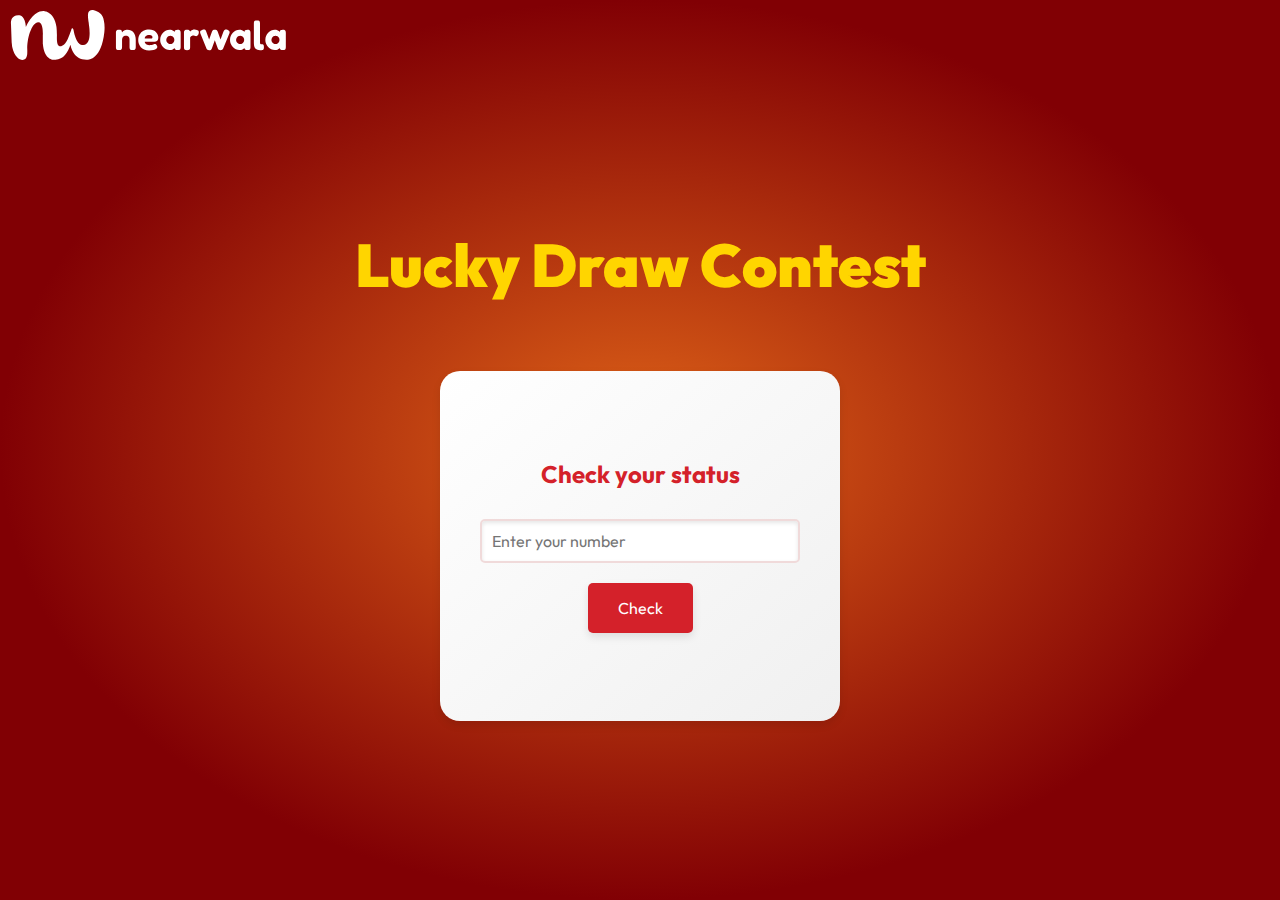
<file: index.html>
<!DOCTYPE html>
<html lang="en">
<head>
    <meta charset="UTF-8">
    <meta name="viewport" content="width=device-width, initial-scale=1.0">
    <title>Lucky Draw Contest</title>
    <link rel="stylesheet" href="styles.css">
</head>
<body>
    <div class="logo">
        <a href="home.html"><img src="img/logo.svg" alt="Logo"></a>
    </div>
    <div class="container">
        <h1>Lucky Draw Contest</h1>
        <div class="form-wrapper">
            <div class="form-container">
                <h2>Check your status</h2>
                <input type="tel" placeholder="Enter your number">
                <button>Check</button>
            </div>
        </div>
    </div>
</body>
</html>
</file>
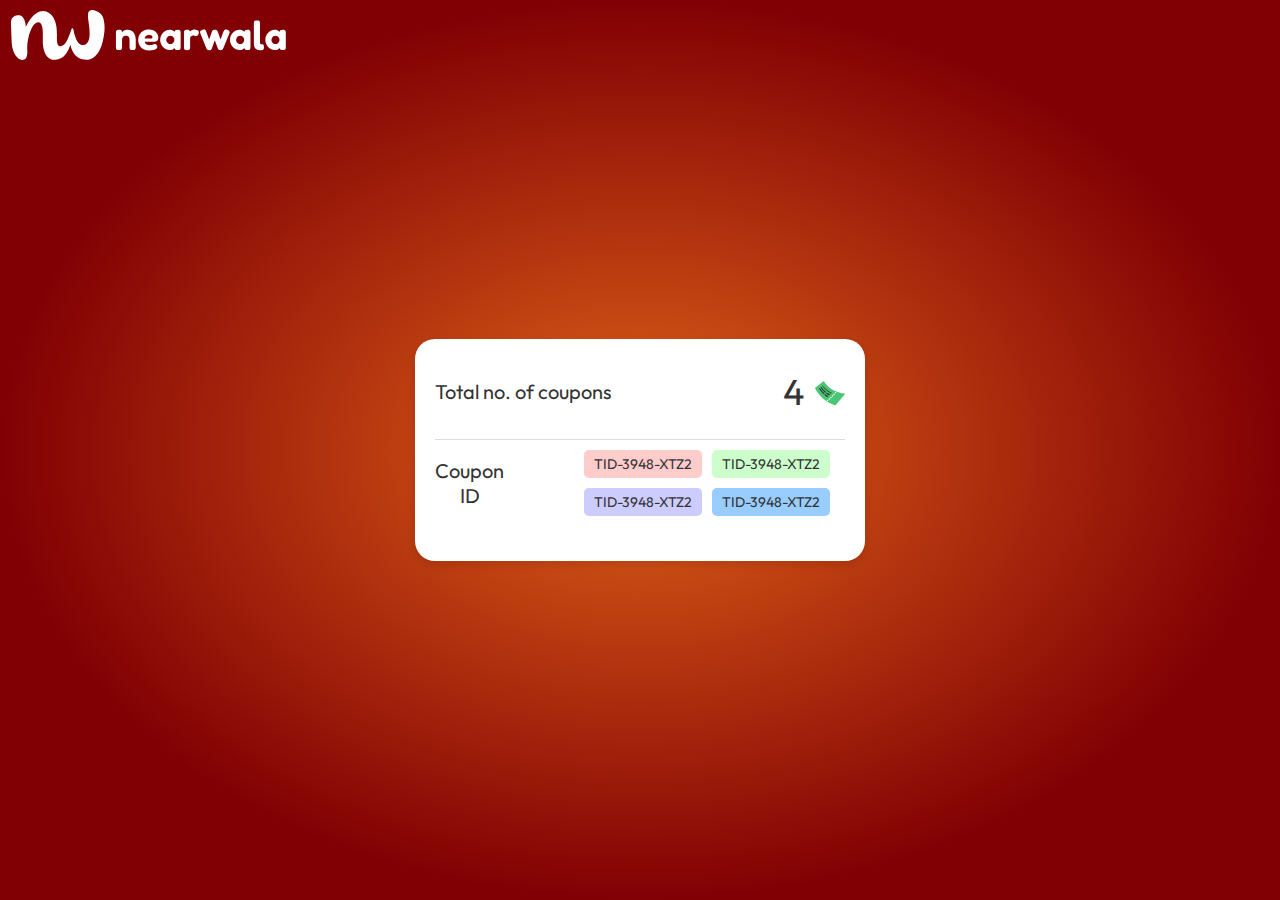
<file: home.html>
<!DOCTYPE html>
<html lang="en">
<head>
    <meta charset="UTF-8">
    <meta name="viewport" content="width=device-width, initial-scale=1.0">
    <title>Coupon Status</title>
    <link rel="stylesheet" href="styles-2.css">
</head>
<body>
    <div class="logo">
        <a href="index.html"><img src="img/logo.svg" alt="Logo"></a>
    </div>
    <div class="container">
        <div class="info-box">
            <div class="info-row">
                <div class="info-title">Total no. of coupons</div>
                <div class="info-value">
                    4 
                    <img src="img/ticketbig.svg" alt="Ticket Icon">
                </div>
            </div>
            <div class="info-row">
                <div class="info-title">Coupon ID</div>
                <div class="info-coupons">
                    <span class="coupon" style="background-color: #FFCCCC;">TID-3948-XTZ2</span>
                    <span class="coupon" style="background-color: #CCFFCC;">TID-3948-XTZ2</span>
                    <span class="coupon" style="background-color: #CCCCFF;">TID-3948-XTZ2</span>
                    <span class="coupon" style="background-color: #99CCFF;">TID-3948-XTZ2</span>
                </div>
            </div>
        </div>
    </div>
</body>
</html>
</file>
<file: styles.css>
@import url('https://fonts.googleapis.com/css2?family=Outfit');

* {
    margin: 0;
    padding: 0;
    box-sizing: border-box;
}

body {
    font-family: "Outfit", Helvetica;
    background: radial-gradient(50% 50% at 50% 50%, rgb(223,99,24) 1%, rgb(129,0,4) 100%);
    height: 100vh;
    display: flex;
    flex-direction: column;
    justify-content: center;
    align-items: center;
    position: relative;
}

.logo {
    position: absolute;
    top: 10px;
    left: 10px;
}

.logo img {
    height: 50px;
    width: auto;
}

.container {
    text-align: center;
    color: white;
    width: 100%;
    max-width: 800px;
}

h1 {
    font-family: "Outfit", Helvetica;
    font-weight: 900;
    font-size: 60px;
    text-align: center;
    letter-spacing: 0;
    line-height: normal;
    color: #ffd500;
    margin-bottom: 20px;
}

.form-wrapper {
    display: flex;
    justify-content: center;
    align-items: center;
    width: 100%;
    height: 100%; /* Full height for centering */
}

.form-container {
    background: linear-gradient(to bottom right, #ffffff, #f0f0f0);
    width: 400px;
    height: 350px;
    padding: 20px;
    border-radius: 20px;
    box-shadow: 0 4px 8px rgba(0, 0, 0, 0.1);
    display: flex;
    flex-direction: column;
    justify-content: center;
    align-items: center;
}

.form-container h2 {
    margin-bottom: 30px;
    color: #D4212A;
    font-size: 24px;
    font-family: "Outfit", Helvetica;
    font-weight: 700;
}

.form-container input[type="tel"] {
    width: calc(100% - 40px);
    font-family: "Outfit", Helvetica;
    padding: 10px;
    margin-bottom: 20px;
    border: 2px solid #f0dada;
    border-radius: 5px;
    font-size: 16px;
    box-shadow: inset 0 2px 4px rgba(0, 0, 0, 0.1);
}

.form-container button {
    padding: 15px 30px;
    border: none;
    border-radius: 5px;
    background-color: #D4212A;
    color: white;
    font-family: "Outfit","Helvetica";
    cursor: pointer;
    font-size: 16px;
    transition: background-color 0.3s, transform 0.3s;
    box-shadow: 0 4px 8px rgba(0, 0, 0, 0.1);
}

.form-container button:hover {
    background-color: rgb(255, 68, 68);
    transform: translateY(-2px);
}

.form-container button:active {
    transform: translateY(0);
}

/* Responsive adjustments */
@media (max-width: 768px) {
    .logo img {
        height: 33px;
        width: auto;
    }

    h1 {
        font-size: 40px;
    }

    .form-container {
        width: 90%;
        height: 232px;
        padding: 15px;
    }

    .form-container input[type="text"] {
        padding: 8px;
    }

    .form-container button {
        padding: 10px 20px;
        font-size: 14px;
    }
}

@media (max-width: 480px) {
    .logo img {
        height: 35px;
        width: auto;
        top: 30px;
    }

    h1 {
        font-size: 30px;
    }

    .form-container {
        width: 90%;
        height: 175px;
        padding: 10px;
    }

    .form-container input[type="text"] {
        padding: 6px;
    }

    .form-container button {
        padding: 8px 16px;
        font-size: 12px;
    }
}
</file>
<file: styles-2.css>
@import url('https://fonts.googleapis.com/css2?family=Outfit');

* {
    margin: 0;
    padding: 0;
    box-sizing: border-box;
}

body {
    font-family: "Outfit", Helvetica;
    background: radial-gradient(50% 50% at 50% 50%, rgb(223,99,24) 1%, rgb(129,0,4) 100%);
    height: 100vh;
    display: flex;
    flex-direction: column;
    justify-content: center;
    align-items: center;
    position: relative;
}

.logo {
    position: absolute;
    top: 10px;
    left: 10px;
}

.logo img {
    height: 50px;
    width: auto;
}

.container {
    text-align: center;
    color: white;
    width: 100%;
    max-width: 800px;
}

.info-box {
    background: #fff;
    width: 450px;
    border-radius: 20px;
    box-shadow: 0 4px 8px rgba(0, 0, 0, 0.1);
    padding: 20px;
    margin: auto;
}

.info-row {
    display: flex;
    justify-content: space-between;
    align-items: center;
    margin-bottom: 15px;
    border-top: 1px solid #ddd;
    padding: 10px 0;
}

.info-row:first-child {
    border-top: none;
}

.info-title {
    font-size: 20px;
    color: #333;
    font-family: "Outfit", Helvetica;
}

.info-value {
    font-size: 36px;
    color: #333;
    display: flex;
    align-items: center;
}

.info-value img {
    height: 30px;
    width: auto;
    margin-left: 10px;
}

.info-coupons {
    display: flex;
    gap: 10px;
    flex-wrap: wrap;
    margin-left: 80px;
}

.coupon {
    display: inline-block;
    padding: 5px 10px;
    border-radius: 5px;
    font-size: 14px;
    color: #333;
    font-family: "Outfit", Helvetica;
}

/* Responsive adjustments */
@media (max-width: 768px) {
    .logo img {
        height: 33px;
        width: auto;
    }
    .info-box {
        width: 90%;
    }

    .info-title {
        font-size: 18px;
    }

    .info-value {
        font-size: 30px;
    }

    .coupon {
        font-size: 12px;
    }
}

@media (max-width: 480px) {
    .info-box {
        width: 90%;
    }

    .info-title {
        font-size: 16px;
    }

    .info-value {
        font-size: 24px;
    }

    .coupon {
        font-size: 10px;
    }
    .logo img {
        height: 35px;
        width: auto;
        top: 30px;
    }
}
</file>
